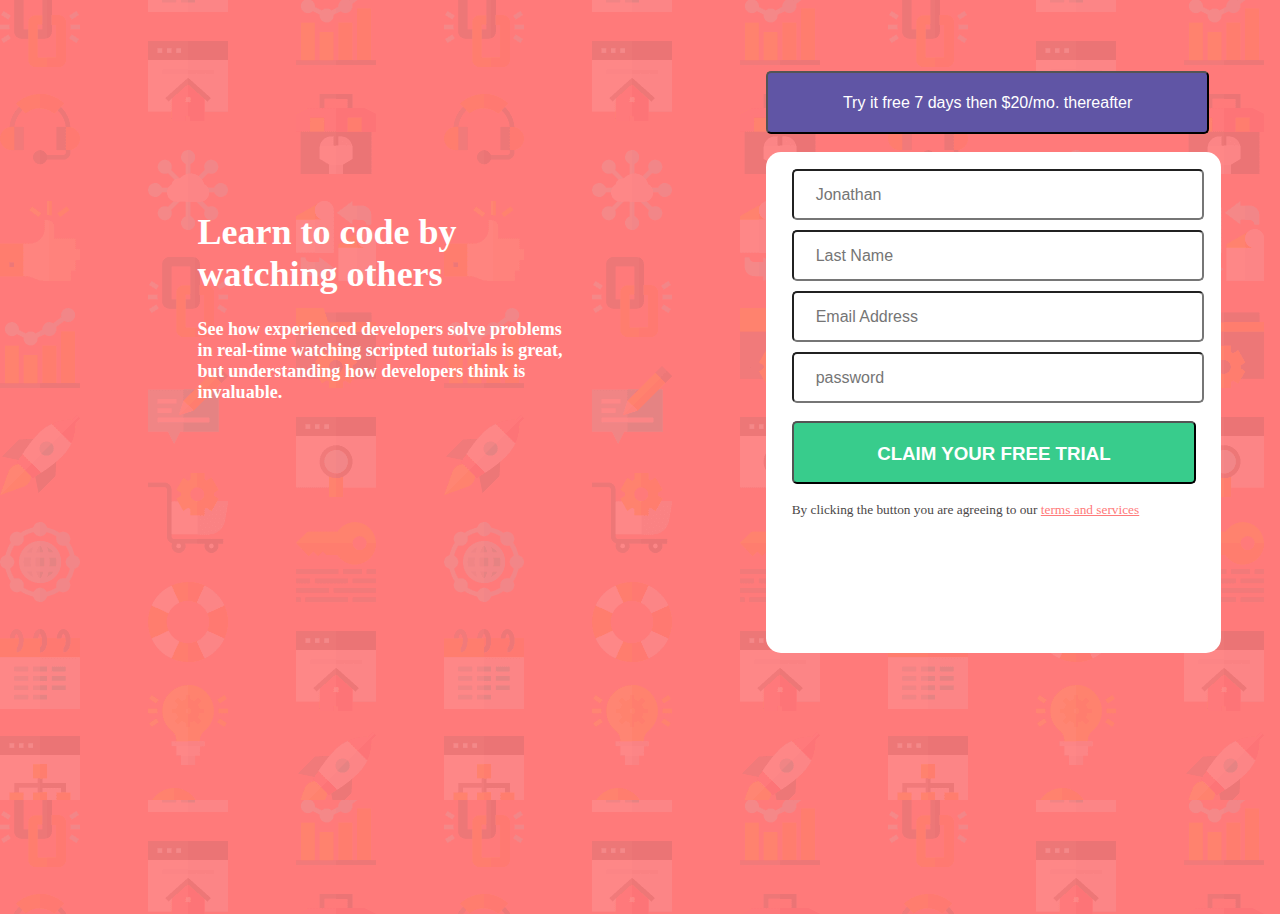
<file: index.html>
<!DOCTYPE html>
<html lang="en">
  <head>
    <meta charset="UTF-8" />
    <meta http-equiv="X-UA-Compatible" content="IE=edge" />
    <meta name="viewport" content="width=device-width, initial-scale=1.0" />
    <title>Responsiveness and media queries</title>
    <link rel="stylesheet" href="styles.css" />
  </head>
  <body>
    <main>

       <div class="flex-container">
        <div class="flex-item-1">
          <P id="p-1"><h1>Learn to code by watching others</h1></P>
          <p id="p-1"><h4>See how experienced developers solve problems in real-time watching scripted tutorials is great, but understanding how developers think is invaluable.</h4></p>
        </div>
        <div class="flex-item-2">

          <button class="but1">Try it free 7 days then $20/mo. thereafter</button><br><br>
          
          <form class="form">
            <input type="text" id="name" placeholder="Jonathan"> <br><br>
            <input type="text" id="Last-name" placeholder="Last Name"><br><br>
            <input type="email" id="email" placeholder="Email Address"><br><br>
            <input type="password" id="pswd" placeholder="password"><br><br>
            <button class="but2"><h3>CLAIM YOUR FREE TRIAL</h3></button><br>
            <P id="p-2"><small>By clicking the button you are agreeing to our <a href="#" style="color: hsl(0, 100%, 74%) ;"> terms and services</a> </small></P>
          </form>
        </div>
      </div>
    </main>
  </body>
</html>
</file>
<file: styles.css>
body {
  background-image: url(/desktop.png);
  background-color: hsl(0, 100%, 74%);
}
main {
  display: flex;
  justify-content: center;
}

.form {
  background-color: white;
  height: 50vh;
  width: 160%;
  border-radius: 15px;
  padding: 10%;
}

input {
  font-size: medium;
  border-radius: 5px;
  opacity: 1.5;
  padding-bottom: -5em;
  width: 100%;
  height: 5vh;
  margin-top: -8px;
}

#p-2 {
  color: rgb(75, 71, 71);
}
::placeholder {
  padding-left: 20px;
}

.but1 {
  font-size: medium;
  border-radius: 5px;
  opacity: 1.5;
  padding-bottom: -5em;
  width: 175%;
  height: 7vh;
  background-color: hsl(248, 32%, 49%);
  color: white;
}
.but2 {
  font-size: medium;
  border-radius: 5px;
  opacity: 1.5;
  padding-bottom: -5em;
  width: 100%;
  height: 7vh;
  background-color: hsl(154, 59%, 51%);
  color: white;
}

.flex-container {
  display: flex;
  justify-content: center;
  align-items: center;
  justify-content: space-evenly;
}

.flex-item-1 {
  width: 30%;
  color: white;
  font-size: large;
  height: 60vh;
}
.flex-item-2 {
  width: 20%;
  margin-top: 5%;
  margin-right: 5%;
  padding-bottom: 20%;
}
@media screen and (min-width: 200px) and (max-width: 672px) {
  body {
    background-image: url(/mobile.png);
    background-color: hsl(0, 100%, 74%);
  }
  .flex-container {
    display: flex;
    flex-direction: column;
    justify-content: center;
    align-items: center;
    justify-content: space-between;
    margin-top: 10%;
    margin-right: 25%;
  }

  .flex-item-1 {
    padding-top: 80px;
    color: white;
    padding-left: 110px;
    text-align: center;
    width: 100%;
    /* line-height: 30px; */
    margin-top: 5%;
  }

  .flex-item-2 {
    width: 55%;
    margin-right: 5%;
    justify-content: center;
  }

  h1 {
    line-height: 50px;
  }

  .form {
    background-color: white;
    height: 50vh;
    width: 160%;
    border-radius: 15px;
    padding: 20%;
    text-align: center;
  }

  .but1 {
    font-size: medium;
    border-radius: 5px;
    padding-bottom: -5em;
    width: 187%;
    height: 10vh;
    background-color: hsl(248, 32%, 49%);
    color: white;
    justify-content: center;
  }
}
</file>
